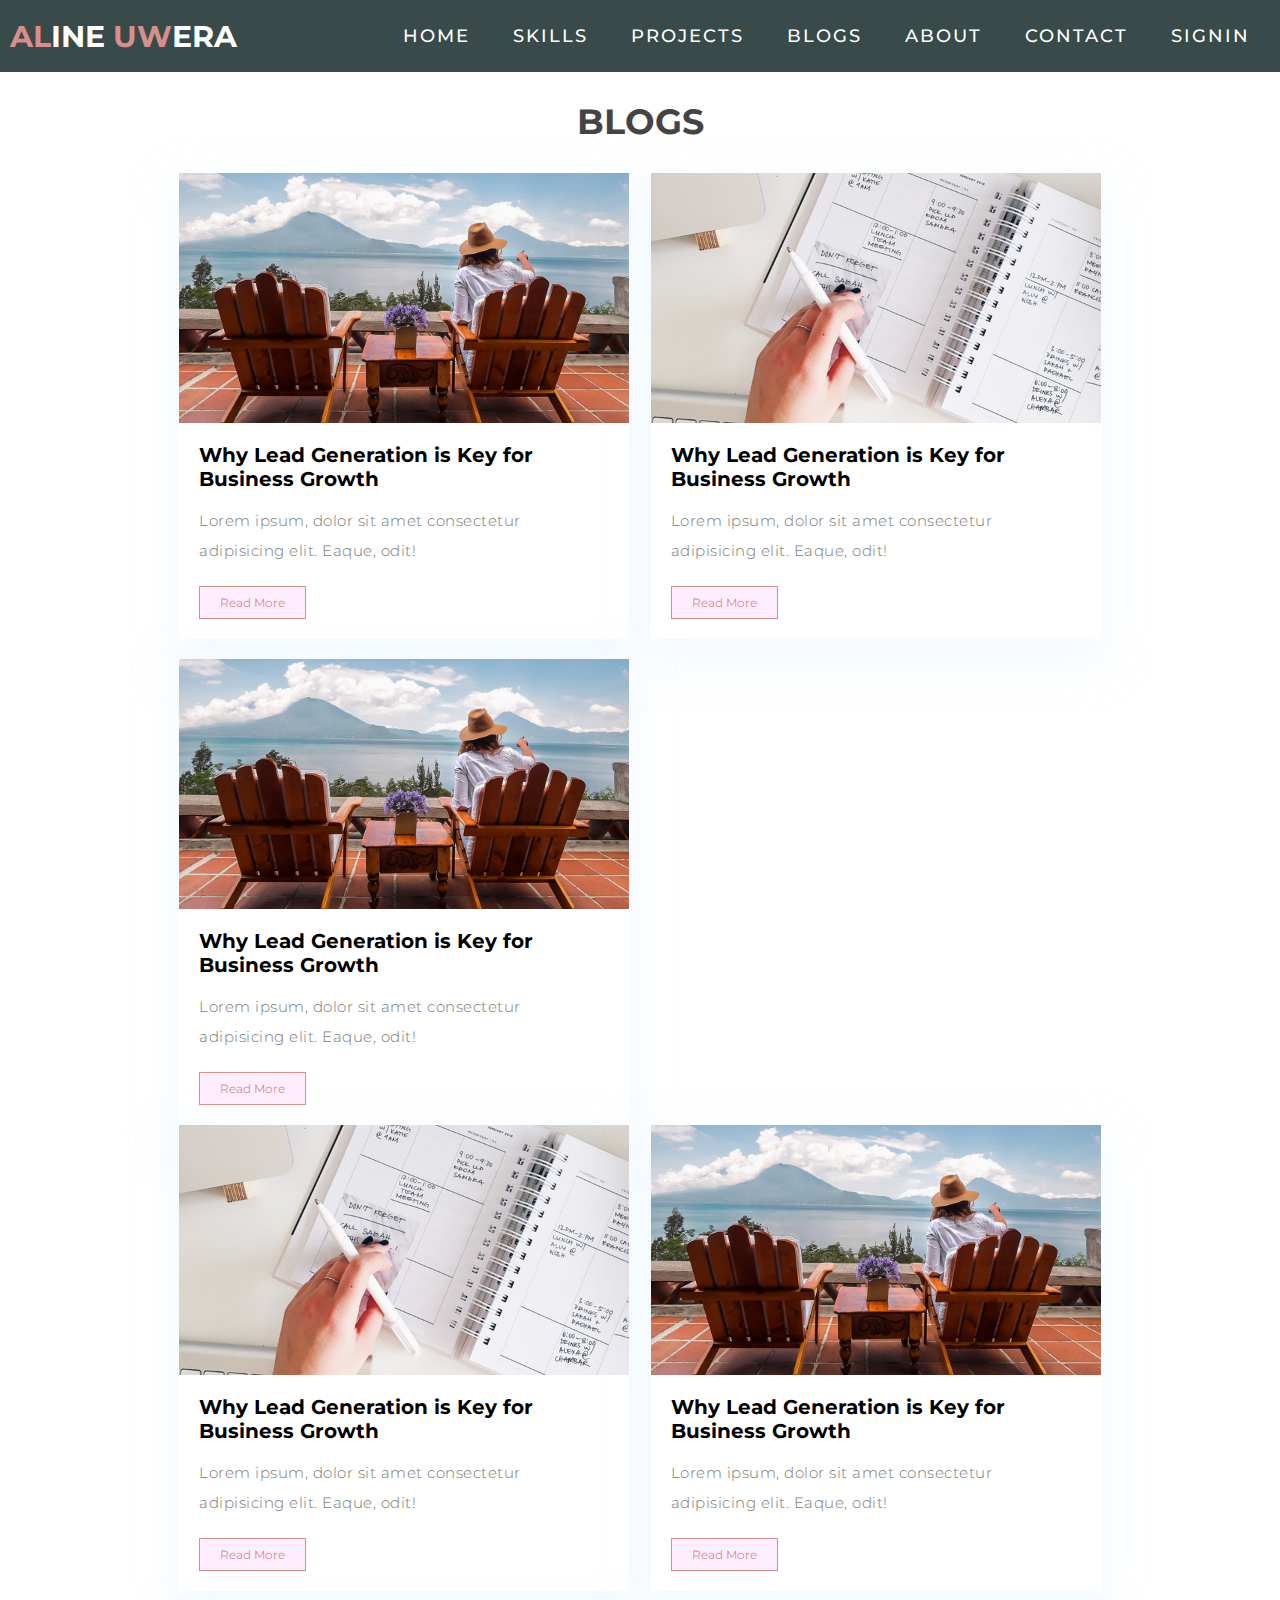
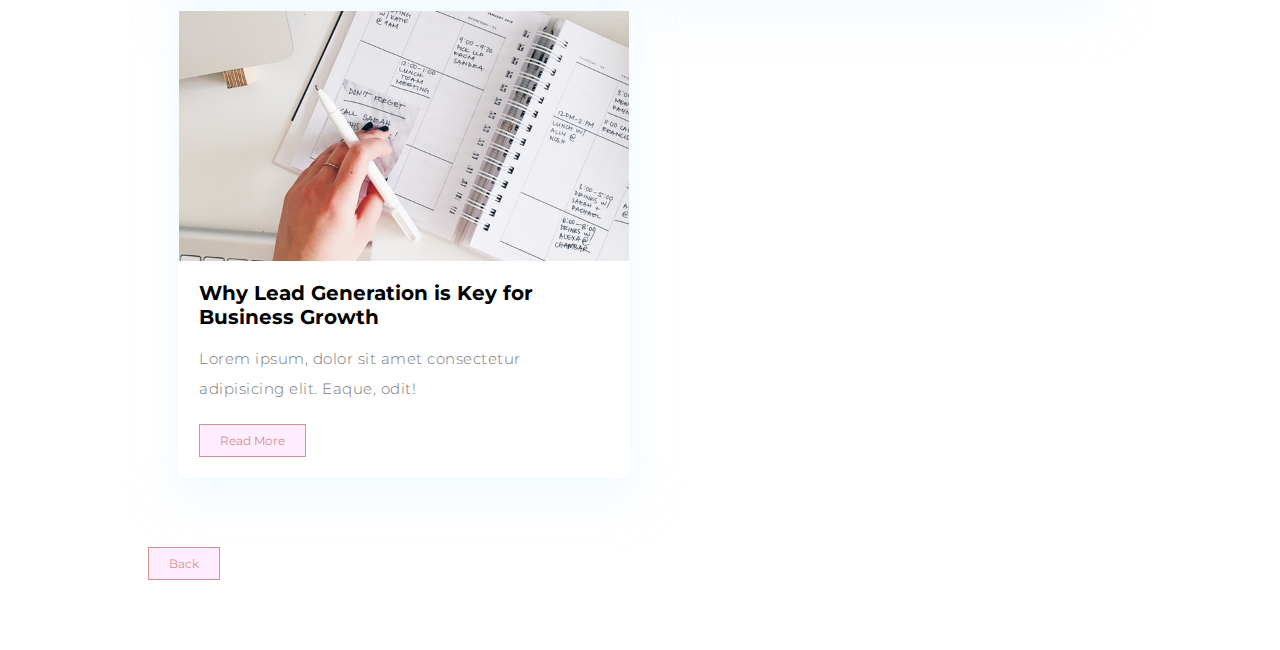
<file: blog.html>
<!DOCTYPE html>
<head>
    <title></title>
    <link rel="stylesheet" href="/css/style.css">
</head>
<body>

      <!-- Header -->
  <section id="header">
    <div class="header container">
      <div class="nav-bar">
        <div class="brand">
          <a href="#hero">
            <h1><span>Al</span>ine <span>UW</span>ERA</h1>
          </a>
        </div>
        <div class="nav-list">
          <div class="hamburger">
            <div class="bar"></div>
          </div>
          <ul>
            <li><a href="#hero" data-after="Home">Home</a></li>
            <li><a href="#services" data-after="Service">Skills</a></li>
            <li><a href="#projects" data-after="Projects">Projects</a></li>
            <li><a href="#blogs" data-after="blogs">Blogs</a></li>
            <li><a href="#about" data-after="About">About</a></li>
            <li><a href="#contact" data-after="Contact">Contact</a></li>
            <li><a href="/html/signup.html" data-after="SignUp">Signin</a></li>
          </ul>
        </div>
      </div>
    </div>
  </section>
  <!-- End Header -->
    
  <!-- Blog -->
  <section class="blog">
    <div class="containerc">
        <h1 class="heading">BLOGS</h1>

        <div class="box-container">

            <div class="box shadow">

                <div class="image">
                    <img src="/img/blog/blog_3.jpg" alt="">
                    <h3><i class="fas fa-heart"></i> 82</h3>
                </div>
                <div class="content">
                    <h3>Why Lead Generation is Key for Business Growth</h3>
                    <p>Lorem ipsum, dolor sit amet consectetur adipisicing elit. Eaque, odit!</p>
                    <a href="/html/viewblog.html" class="btn">read more</a>
                </div>

            </div>

            <div class="box shadow">

                <div class="image">
                    <img src="/img/img-1.png" alt="">
                    <h3><i class="fas fa-heart"></i> 77</h3>
                </div>
                <div class="content">
                    <h3>Why Lead Generation is Key for Business Growth</h3>
                    <p>Lorem ipsum, dolor sit amet consectetur adipisicing elit. Eaque, odit!</p>
                    <a href="/html/viewblog.html" class="btn">read more</a>
                </div>

            </div>

            <div class="box shadow">

                <div class="image">
                    <img src="/img/blog/blog_3.jpg" alt="">
                    <h3><i class="fas fa-heart"></i> 52</h3>
                </div>
                <div class="content">
                    <h3>Why Lead Generation is Key for Business Growth</h3>
                    <p>Lorem ipsum, dolor sit amet consectetur adipisicing elit. Eaque, odit!</p>
                    <a href="/html/viewblog.html" class="btn">read more</a>
                </div>

            </div>
        </div>
        <div class="box-container">
            <div class="box shadow">

                <div class="image">
                    <img src="/img/img-1.png" alt="">
                    <h3><i class="fas fa-heart"></i> 80</h3>
                </div>
                <div class="content">
                    <h3>Why Lead Generation is Key for Business Growth</h3>
                    <p>Lorem ipsum, dolor sit amet consectetur adipisicing elit. Eaque, odit!</p>
                    <a href="/html/viewblog.html" class="btn">read more</a>
                </div>

            </div>

            <div class="box shadow">

                <div class="image">
                    <img src="/img/blog/blog_3.jpg" alt="">
                    <h3><i class="fas fa-heart"></i> 50</h3>
                </div>
                <div class="content">
                    <h3>Why Lead Generation is Key for Business Growth</h3>
                    <p>Lorem ipsum, dolor sit amet consectetur adipisicing elit. Eaque, odit!</p>
                    <a href="/html/viewblog.html" class="btn">read more</a>
                </div>

            </div>

            <div class="box shadow">

                <div class="image">
                    <img src="/img/img-1.png" alt="">
                    <h3><i class="fas fa-heart"></i> 40</h3>
                </div>
                <div class="content">
                    <h3>Why Lead Generation is Key for Business Growth</h3>
                    <p>Lorem ipsum, dolor sit amet consectetur adipisicing elit. Eaque, odit!</p>
                    <a href="/html/viewblog.html" class="btn">read more</a>
                </div>

            </div>
            
        </div>
    </div>
    <a href="/html/index.html" class="btn back ">Back</a>
</section>
  <!-- End of blog -->
  
</body>
</html>
</file>
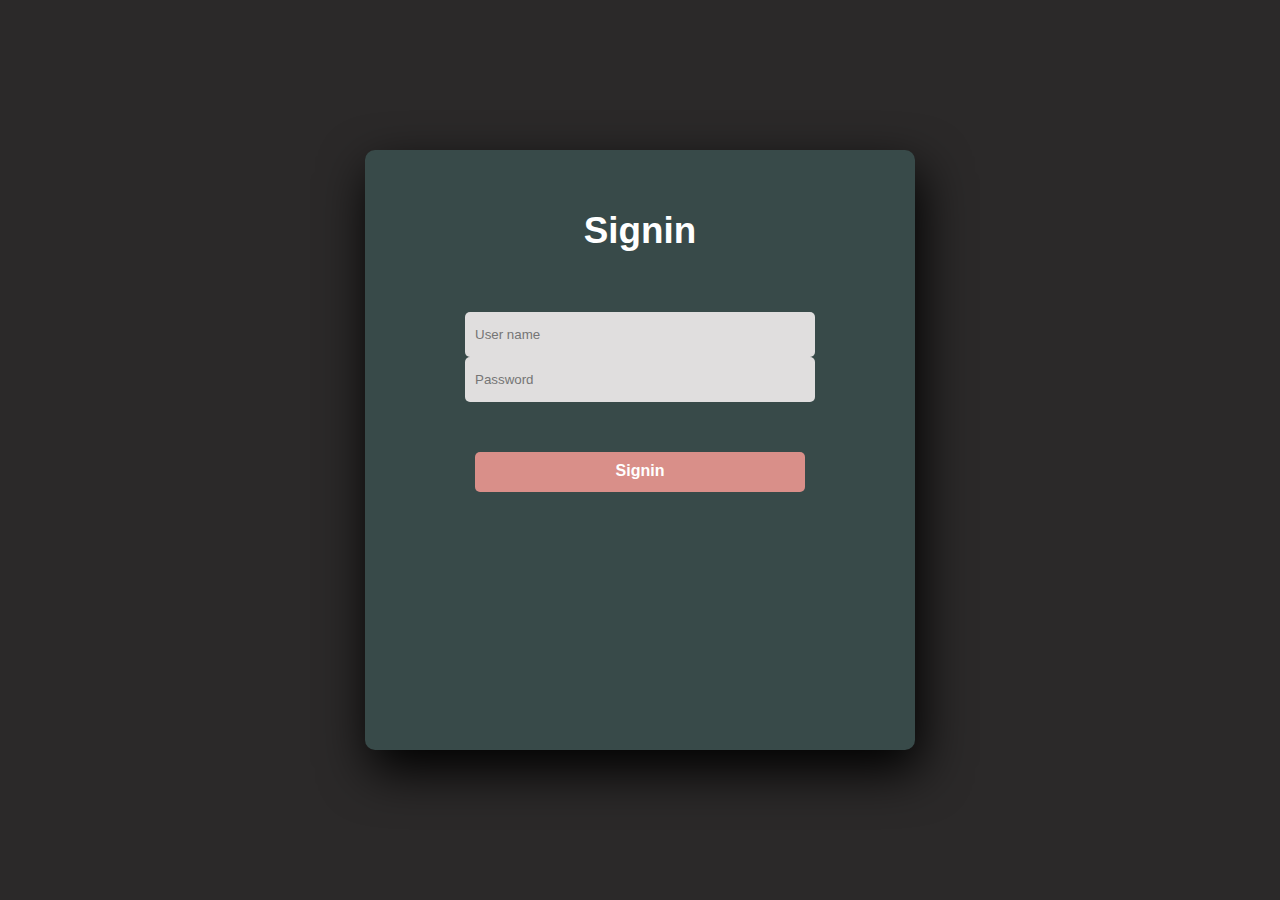
<file: signup.html>
<!DOCTYPE html>
<head>
    <title>SIGNIN</title>
    <link rel="stylesheet" href="/css/signin/styles.css">
</head>
<body>
    <div class="main">  	
	
        <div class="sign">
            <form >
                <label for="chk" aria-hidden="true">Signin</label>
                <input type="text" name="txt" placeholder="User name" >
                <input type="password" name="pswd" placeholder="Password" >
                <a href="/html/dashboard.html"class="button">Signin</a>
            </form>
        </div>
    
    </div>
    
</body>
</html>
</file>
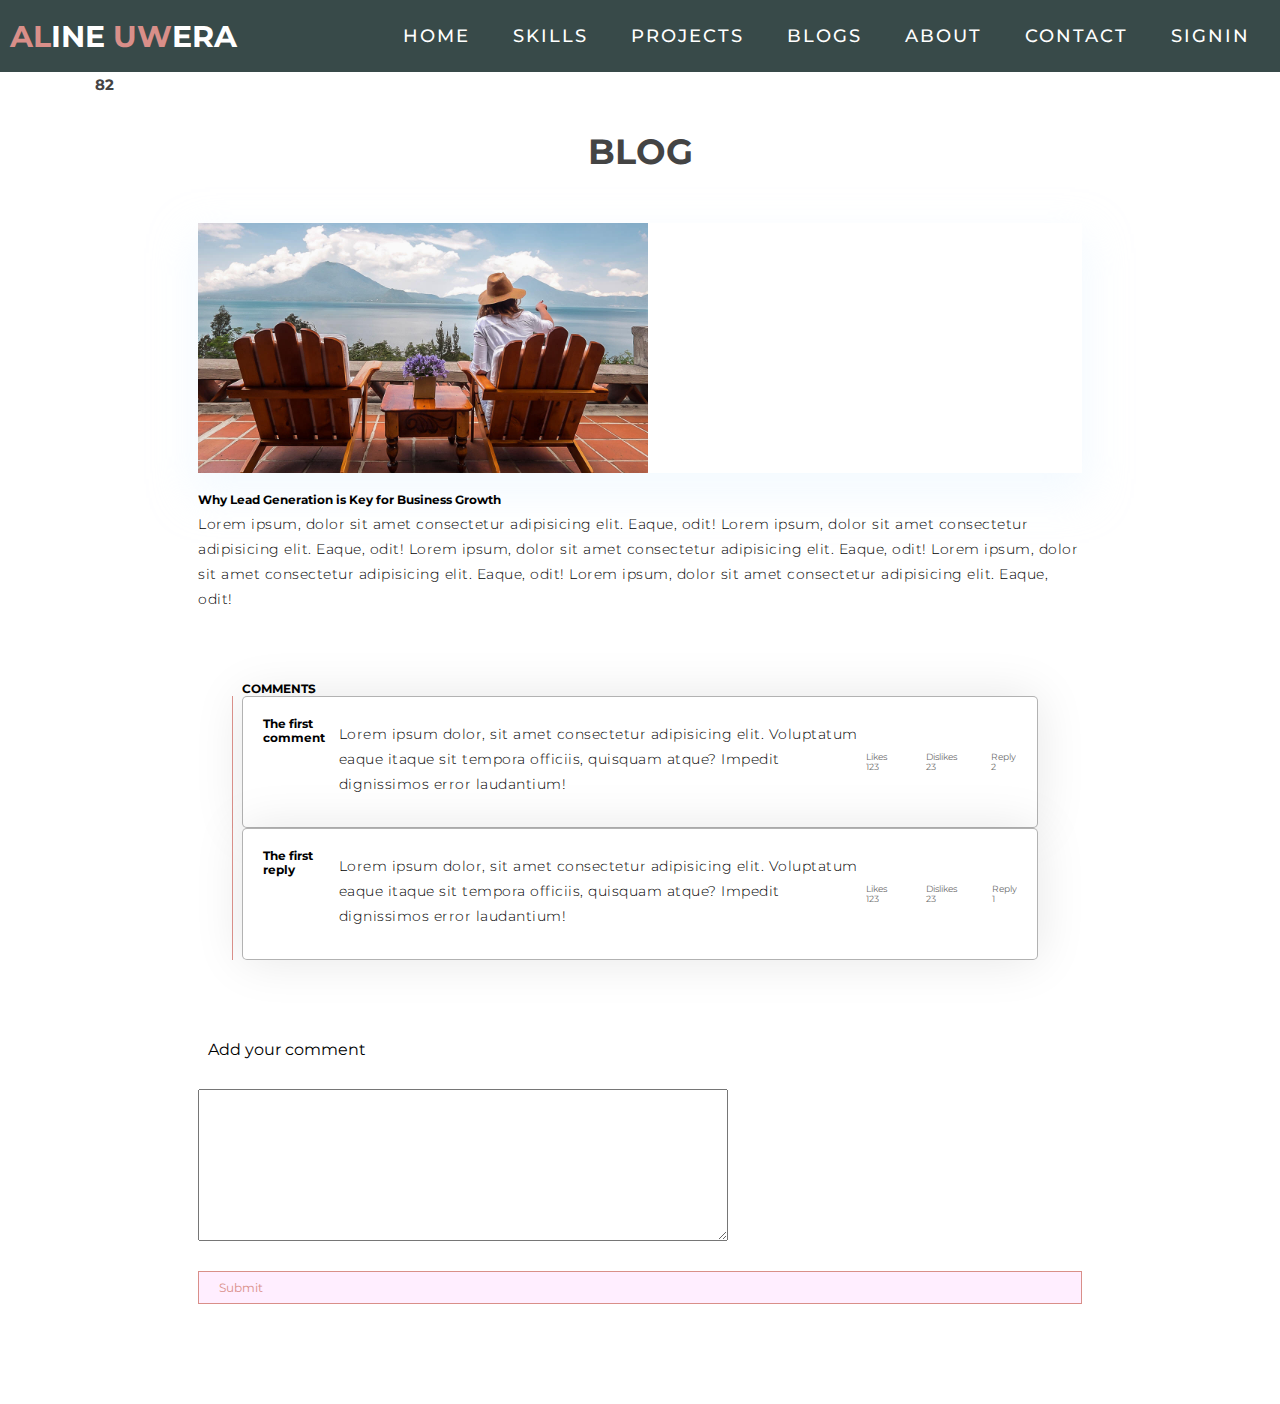
<file: viewblog.html>
<!DOCTYPE html>
<head>
    <title></title>
    <link rel="stylesheet" href="/css/style.css">
    <meta name="viewport" content="width=device-width, initial-scale=1.0">
</head>
<body>

  <!-- Header -->
  <section id="header">
    <div class="header container">
      <div class="nav-bar">
        <div class="brand">
          <a href="#hero">
            <h1><span>Al</span>ine <span>UW</span>ERA</h1>
          </a>
        </div>
        <div class="nav-list">
          <div class="hamburger">
            <div class="bar"></div>
          </div>
          <ul>
            <li><a href="#hero" data-after="Home">Home</a></li>
            <li><a href="#services" data-after="Service">Skills</a></li>
            <li><a href="#projects" data-after="Projects">Projects</a></li>
            <li><a href="#blogs" data-after="blogs">Blogs</a></li>
            <li><a href="#about" data-after="About">About</a></li>
            <li><a href="#contact" data-after="Contact">Contact</a></li>
            <li><a href="/html/signup.html" data-after="SignUp">Signin</a></li>
          </ul>
        </div>
      </div>
    </div>
  </section>
  <!-- End Header -->

    
  <!-- Blog -->
  
  <div class="blog containerc">
            <h1 class="heading">BLOG</h1>
            <div class="box-container containerc view">
              <div class="box shadow">
                  <div class="image">
                      <img src="/img/blog/blog_3.jpg" alt="">
                      <h3><i class="fas fa-heart"></i> 82</h3>
                  </div>
              </div>
                <div class="content">
                    <h3>Why Lead Generation is Key for Business Growth</h3>
                    <p>Lorem ipsum, dolor sit amet consectetur adipisicing elit. Eaque, odit!
                        Lorem ipsum, dolor sit amet consectetur adipisicing elit. Eaque, odit!
                        Lorem ipsum, dolor sit amet consectetur adipisicing elit. Eaque, odit!
                        Lorem ipsum, dolor sit amet consectetur adipisicing elit. Eaque, odit!
                        Lorem ipsum, dolor sit amet consectetur adipisicing elit. Eaque, odit!
                    </p>
                </div>
                
                <div class="containerc">
                  <div class=""><h3>COMMENTS</h3></div>
                  <div class="comment-container opened" id="first-comment">
                    <div class="comment-card">
                      <h3 class="comment-title">The first comment</h3>
                      <p>
                        Lorem ipsum dolor, sit amet consectetur adipisicing elit. Voluptatum
                        eaque itaque sit tempora officiis, quisquam atque? Impedit
                        dignissimos error laudantium!
                      </p>
                      <div class="comment-footer">
                        <div>Likes 123</div>
                        <div>Dislikes 23</div>
                        <div class="show-replies">Reply 2</div>
                      </div>
                    </div>
                    <div class="comment-container" dataset="first-comment" id="first-reply">
                      <div class="comment-card">
                        <h3 class="comment-title">The first reply</h3>
                        <p>
                          Lorem ipsum dolor, sit amet consectetur adipisicing elit.
                          Voluptatum eaque itaque sit tempora officiis, quisquam atque?
                          Impedit dignissimos error laudantium!
                        </p>
                        <div class="comment-footer">
                          <div>Likes 123</div>
                          <div>Dislikes 23</div>
                          <div class="show-replies">Reply 1</div>
                        </div>
                      </div>
                    </div>
                  </div>
                </div>
                  <label for="comment">Add your comment</label>
                  <textarea name="comment" id="comment" cols=60" rows="10"></textarea>

                  <a href="#" class="btn ">Submit</a>
          </div>

  </div>
        <!-- <a href="blog.html" class="btn back">Back</a> -->
      
<script src="/js/index.js"></script>
  <!-- End of blog  -->
  
</body>
</html>
</file>
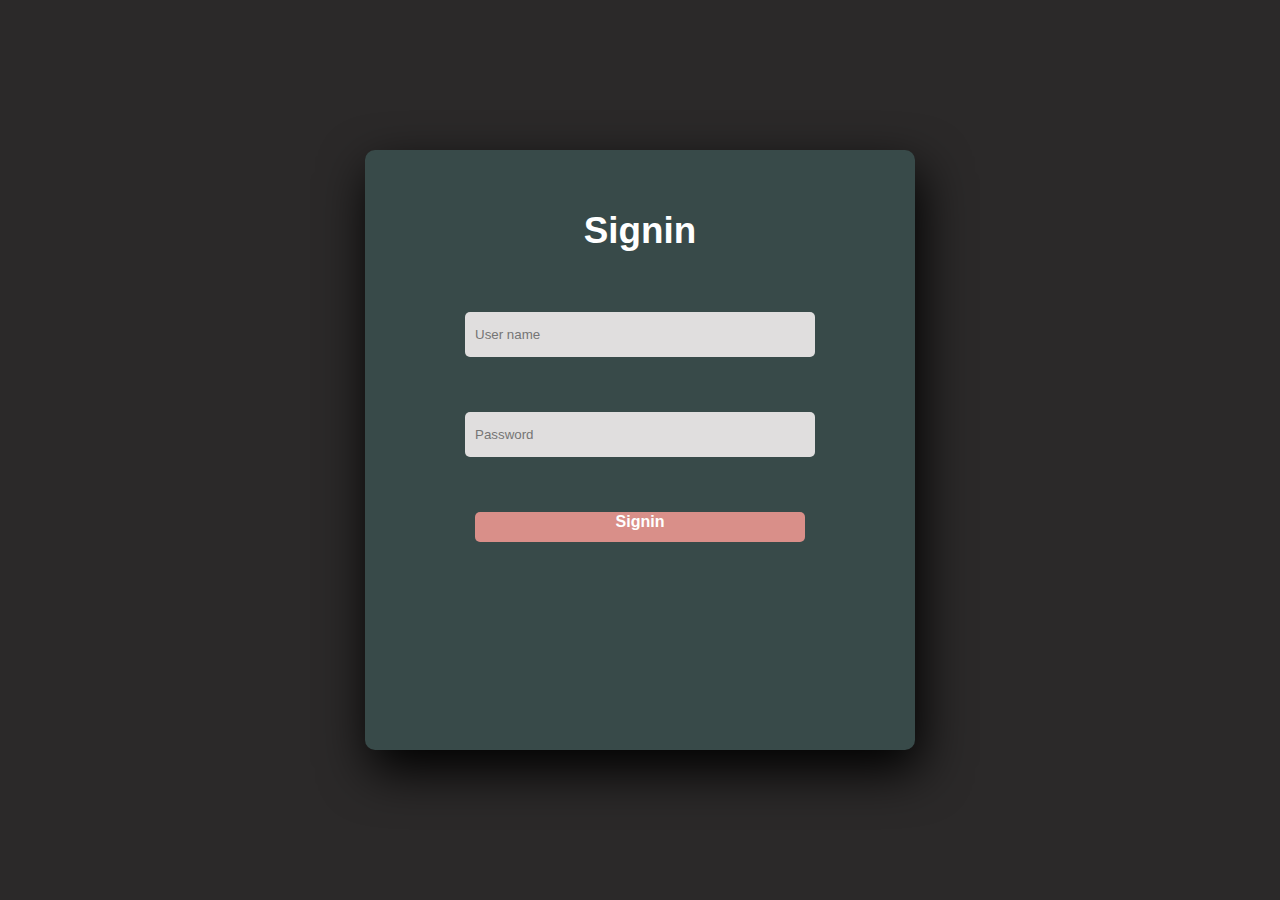
<file: html/signup.html>
<!DOCTYPE html>
<head>
    <title>SIGNIN</title>
    <meta charset="UTF-8">
    <meta http-equiv="X-UA-Compatible" content="IE=edge">
    <meta name="viewport" content="width=device-width, initial-scale=1.0">
    <link rel="stylesheet" href="./../css/signin/styles.css">
</head>
<body>
    <div class="main">  	
	
            <form  id="form_login" method="post" name="form">
                <label>Signin</label>
                <input type="text" id="input_email" name="email" placeholder="User name" class="username" >
                <div class="email_error"></div>
                <input type="password" id="input_password" name="password" placeholder="Password" class="pass password" >
                <div class="password_error"></div>
                <div class="form_error"></div>
                <button type="submit" class="button">Signin</button>
                 <!-- <a type="submit" href="./dashboard.html" class="button">Signin</a> -->      
            </form>
    
    </div>
    <script src="./../js/sign-in-validation.js"></script>
</body>
</html>
</file>
<file: css/style.css>
@import 'https://fonts.googleapis.com/css?family=Montserrat:300, 400, 700&display=swap';
* {
	padding: 0;
	margin: 0;
	box-sizing: border-box;
    outline: none;
    text-decoration: none;
    transition: all .2s linear;
}
html {
	/* font-size: 16px; */
	font-family: 'Montserrat', sans-serif;
	scroll-behavior: smooth;
	font-size: 62.5%;
    overflow-x: hidden;
}
a {
	text-decoration: none;
}
.container {
	min-height: 100vh;
	width: 100%;
	display: flex;
	align-items: center;
	justify-content: center;

}
img {
	height: 100%;
	width: 100%;
	object-fit: cover;
}

p {
	color: black;
	font-size: 1.4rem;
	margin-top: 5px;
	line-height: 2.5rem;
	font-weight: 300;
	letter-spacing: 0.05rem;
}
.section-title {
	font-size: 4rem;
	font-weight: 300;
	color: black;
	margin-bottom: 10px;
	text-transform: uppercase;
	letter-spacing: 0.2rem;
	text-align: center;
}
.section-title span {
	color: #D98F89;
}

.cta {
	display: inline-block;
	padding: 10px 30px;
	color: white;
	background-color: transparent;
	border: 2px solid #D98F89;
	font-size: 2rem;
	text-transform: uppercase;
	letter-spacing: 0.1rem;
	margin-top: 30px;
	transition: 0.3s ease;
	transition-property: background-color, color;
}
.cta:hover {
	color: white;
	background-color: #D98F89;
}
.brand h1 {
	font-size: 3rem;
	text-transform: uppercase;
	color: white;
}
.brand h1 span {
	color: #D98F89;
}

/* Header section */
#header {
	position: fixed;
	z-index: 1000;
	left: 0;
	top: 0;
	width: 100vw;
	height: auto;
}
#header .header {
	min-height: 8vh;
	background-color: #384A49;
	transition: 0.3s ease background-color;
}
#header .nav-bar {
	display: flex;
	align-items: center;
	justify-content: space-between;
	width: 100%;
	height: 100%;
	max-width: 1300px;
	padding: 0 10px;
}
#header .nav-list ul {
	list-style: none;
	position: absolute;
	background-color: #384A49;
	width: 100vw;
	height: 100vh;
	left: 100%;
	top: 0;
	display: flex;
	flex-direction: column;
	justify-content: center;
	align-items: center;
	z-index: 1;
	overflow-x: hidden;
	transition: 0.5s ease left;
}
#header .nav-list ul.active {
	left: 0%;
}
#header .nav-list ul a {
	font-size: 2.5rem;
	font-weight: 500;
	letter-spacing: 0.2rem;
	text-decoration: none;
	color: white;
	text-transform: uppercase;
	padding: 20px;
	display: block;
}
#header .nav-list ul a::after {
	content: attr(data-after);
	position: absolute;
	top: 50%;
	left: 50%;
	transform: translate(-50%, -50%) scale(0);
	color: 384A49;
	font-size: 13rem;
	letter-spacing: 50px;
	z-index: -1;
	transition: 0.3s ease letter-spacing;
}
#header .nav-list ul li:hover a::after {
	transform: translate(-50%, -50%) scale(1);
	letter-spacing: initial;
}
#header .nav-list ul li:hover a {
	color: #D98F89;
}
#header .hamburger {
	height: 60px;
	width: 60px;
	display: inline-block;
	border: 3px solid white;
	border-radius: 50%;
	position: relative;
	display: flex;
	align-items: center;
	justify-content: center;
	z-index: 100;
	cursor: pointer;
	transform: scale(0.8);
	margin-right: 20px;
}
#header .hamburger:after {
	position: absolute;
	content: '';
	height: 100%;
	width: 100%;
	border-radius: 50%;
	border: 3px solid white;
	animation: hamburger_puls 1s ease infinite;
}
#header .hamburger .bar {
	height: 2px;
	width: 30px;
	position: relative;
	background-color: white;
	z-index: -1;
}
#header .hamburger .bar::after,
#header .hamburger .bar::before {
	content: '';
	position: absolute;
	height: 100%;
	width: 100%;
	left: 0;
	background-color: white;
	transition: 0.3s ease;
	transition-property: top, bottom;
}
#header .hamburger .bar::after {
	top: 8px;
}
#header .hamburger .bar::before {
	bottom: 8px;
}
#header .hamburger.active .bar::before {
	bottom: 0;
}
#header .hamburger.active .bar::after {
	top: 0;
}
/* End Header section */

/* Hero Section */
#hero {
	background-image: url(./../img/background.jpg);
	background-size: cover;
	background-position: top center;
	position: relative;
	z-index: 1;
}
#hero::after {
	content: '';
	position: absolute;
	left: 0;
	top: 0;
	height: 100%;
	width: 100%;
	background-color: black;
	opacity: 0.7;
	z-index: -1;
}
#hero .hero {
	max-width: 1200px;
	margin: 0 auto;
	padding: 0 50px;
	justify-content: flex-start;
}
#hero h1 {
	display: block;
	width: fit-content;
	font-size: 4rem;
	position: relative;
	color: transparent;
	animation: text_reveal 0.5s ease forwards;
	animation-delay: 1s;
}
#hero h1:nth-child(1) {
	animation-delay: 1s;
}
#hero h1:nth-child(2) {
	animation-delay: 2s;
}
#hero h1:nth-child(3) {
	animation: text_reveal_name 0.5s ease forwards;
	animation-delay: 3s;
}
#hero h1 span {
	position: absolute;
	top: 0;
	left: 0;
	height: 100%;
	width: 0;
	background-color: #D98F89;
	animation: text_reveal_box 1s ease;
	animation-delay: 0.5s;
}
#hero h1:nth-child(1) span {
	animation-delay: 0.5s;
}
#hero h1:nth-child(2) span {
	animation-delay: 1.5s;
}
#hero h1:nth-child(3) span {
	animation-delay: 2.5s;
}

/* End Hero Section */

/* Services Section */
#services .services {
	flex-direction: column;
	text-align: center;
	max-width: 1500px;
	margin: 0 auto;
	padding: 00px 0;
}
#services .service-top {
	max-width: 500px;
	margin: 0 auto;
}
#services .service-bottom {
	display: flex;
	align-items: center;
	justify-content: center;
	flex-wrap: wrap;
	margin-top: 50px;
}
#services .service-item {
	flex-basis: 80%;
	display: flex;
	align-items: flex-start;
	justify-content: center;
	flex-direction: column;
	padding: 30px;
	border-radius: 10px;
	background-image: url(/img/img-1.png);
	background-size: cover;
	margin: 10px 5%;
	position: relative;
	z-index: 1;
	overflow: hidden;
}
#services .service-item::after {
	content: '';
	position: absolute;
	left: 0;
	top: 0;
	height: 100%;
	width: 100%;
	background-image: linear-gradient(60deg, #29323c 0%, #485563 100%);
	opacity: 0.9;
	z-index: -1;
}
#services .service-bottom .icon {
	height: 80px;
	width: 80px;
	margin-bottom: 20px;
}
#services .service-item h2 {
	font-size: 2rem;
	color: white;
	margin-bottom: 10px;
	text-transform: uppercase;
}
#services .service-item p {
	color: white;
	text-align: left;
}
/* End Services Section */

/* Services Section */
#blogs .services {
	flex-direction: column;
	text-align: center;
	max-width: 1500px;
	margin: 0 auto;
	padding: 00px 0;
}
#blogs .service-top {
	max-width: 500px;
	margin: 0 auto;
}
#blogs .service-bottom {
	display: flex;
	align-items: center;
	justify-content: center;
	flex-wrap: wrap;
	margin-top: 50px;
}
#blogs .service-item {
	flex-basis: 80%;
	display: flex;
	align-items: flex-start;
	justify-content: center;
	flex-direction: column;
	padding: 30px;
	border-radius: 10px;
	background-image: url(/img/img-1.png);
	background-size: cover;
	margin: 10px 5%;
	position: relative;
	z-index: 1;
	overflow: hidden;
}
#blogs .service-item::after {
	content: '';
	position: absolute;
	left: 0;
	top: 0;
	height: 100%;
	width: 100%;
	background-image: linear-gradient(60deg, #29323c 0%, #485563 100%);
	opacity: 0.9;
	z-index: -1;
}
#blogs .service-bottom .icon {
	height: 80px;
	width: 80px;
	margin-bottom: 20px;
}
#blogs .service-item h2 {
	font-size: 2rem;
	color: white;
	margin-bottom: 10px;
	text-transform: uppercase;
}
#blogs .service-item p {
	color: white;
	text-align: left;
}
/* End Blog Section */

/* Projects section */
#projects .projects {
	flex-direction: column;
	max-width: 1200px;
	margin: 0 auto;
	padding: 100px 0;
}
#projects .projects-header h1 {
	margin-bottom: 50px;
}
#projects .all-projects {
	display: flex;
	align-items: center;
	justify-content: center;
	flex-direction: column;
}
#projects .project-item {
	display: flex;
	align-items: center;
	justify-content: center;
	flex-direction: column;
	width: 80%;
	margin: 20px auto;
	overflow: hidden;
	border-radius: 10px;
}
#projects .project-info {
	padding: 30px;
	flex-basis: 50%;
	height: 100%;
	display: flex;
	align-items: flex-start;
	justify-content: center;
	flex-direction: column;
	background-image: linear-gradient(60deg, #29323c 0%, #485563 100%);
	color: white;
}
#projects .project-info h1 {
	font-size: 4rem;
	font-weight: 500;
}
#projects .project-info h2 {
	font-size: 1.8rem;
	font-weight: 500;
	margin-top: 10px;
}
#projects .project-info p {
	color: white;
}
#projects .project-img {
	flex-basis: 50%;
	height: 300px;
	overflow: hidden;
	position: relative;
}
#projects .project-img:after {
	content: '';
	position: absolute;
	left: 0;
	top: 0;
	height: 100%;
	width: 100%;
	background-image: linear-gradient(60deg, #29323c 0%, #485563 100%);
	opacity: 0.7;
}
#projects .project-img img {
	transition: 0.3s ease transform;
}
#projects .project-item:hover .project-img img {
	transform: scale(1.1);
}
/* End Projects section */

/* About Section */
#about .about {
	flex-direction: column-reverse;
	text-align: center;
	max-width: 1200px;
	margin: 0 auto;
	padding: 100px 20px;
}
#about .col-left {
	width: 250px;
	height: 360px;
}
#about .col-right {
	width: 100%;
}
#about .col-right h2 {
	font-size: 1.8rem;
	font-weight: 500;
	letter-spacing: 0.2rem;
	margin-bottom: 10px;
}
#about .col-right p {
	margin-bottom: 20px;
}
#about .col-right .cta {
	color: black;
	margin-bottom: 50px;
	padding: 10px 20px;
	font-size: 2rem;
}
#about .col-left .about-img {
	height: 100%;
	width: 100%;
	position: relative;
	border: 10px solid white;
}
#about .col-left .about-img::after {
	content: '';
	position: absolute;
	left: -33px;
	top: 19px;
	height: 98%;
	width: 98%;
	border: 7px solid #D98F89;
	z-index: -1;
}
/* End About Section */

/* contact Section */
#contact .contact {
	flex-direction: column;
	max-width: 1200px;
	margin: 0 auto;
	width: 90%;
}
#contact .contact-items {
	/* max-width: 400px; */
	width: 100%;
}
#contact .contact-item {
	width: 80%;
	padding: 20px;
	text-align: center;
	border-radius: 10px;
	padding: 30px;
	margin: 30px;
	display: flex;
	justify-content: center;
	align-items: center;
	flex-direction: column;
	box-shadow: 0px 0px 18px 0 #0000002c;
	transition: 0.3s ease box-shadow;
}
#contact .contact-item:hover {
	box-shadow: 0px 0px 5px 0 #0000002c;
}
#contact .icon {
	width: 70px;
	margin: 0 auto;
	margin-bottom: 10px;
}
#contact .contact-info h1 {
	font-size: 2.5rem;
	font-weight: 500;
	margin-bottom: 5px;
}
#contact .contact-info h2 {
	font-size: 1.3rem;
	line-height: 2rem;
	font-weight: 500;
}
label{
	margin: 10px;
	font-size: 16px;
	width: 30%;
}
input{
	width: 60%;
}
textarea{
	width: 60%;
}
.contact-form{
	display: flex;
}
.form-control{
	display: flex;
	padding: 10px 0;
	gap: 2px;
	width:100%
}
#submit-btn {
	display: flex;
	justify-content:center ;
	background-color: #D98F89;
	justify-content: center;
	width: 30%;
	border: .5px solid#D98F89;
	height: 30px;
	transition: width 0.4s ease-in-out;
	}
.submit-button{
	display: flex;
	justify-content: center;
	margin: 10px;
}

input.invalid{
	border: 1px solid red;
}
error-hint{
	color: red;
}
.hidden{
	display: none;
}
.email_error, .name_error, .message_error, .comment_error{
	display: flex;
	margin-left: 222px;
	/* justify-content: center; */
	color: #c62828;
	margin-top: 5px;
	margin-bottom: 20px;
}

/*End contact Section */

/* Footer */
#footer {
	background-image: linear-gradient(60deg, #29323c 0%, #485563 100%);
}
#footer .footer {
	min-height: 200px;
	flex-direction: column;
	padding-top: 50px;
	padding-bottom: 10px;
}
#footer h2 {
	color: white;
	font-weight: 500;
	font-size: 1.8rem;
	letter-spacing: 0.1rem;
	margin-top: 10px;
	margin-bottom: 10px;
}
#footer .social-icon {
	display: flex;
	margin-bottom: 30px;
}
#footer .social-item {
	height: 50px;
	width: 50px;
	margin: 0 5px;
}
#footer .social-item img {
	filter: grayscale(1);
	transition: 0.3s ease filter;
}
#footer .social-item:hover img {
	filter: grayscale(0);
}
#footer p {
	color: white;
	font-size: 1.3rem;
}
/* End Footer */

/* SignUp */

.sign-up{
	display: flex;
	flex-direction:column;
}

/* End of SignUp */

/* Blog */


.blog{
    padding: 5rem 10%;
	position: absolute;
	left: 0;
	right: 0;
}
.box{
	display:flex;
	flex-flow: column;
	flex-direction: column;
	flex-wrap: wrap;
}

.heading{
    text-align: center;
    margin-bottom: 3rem;
	margin-top: 3rem;
    font-size: 3.5rem;
    text-transform: capitalize;
    color: #444;
}

.blog .box-container{
	display: flex;
	justify-content: space-between;
	width:fit-content;
	gap: 2rem;  
	flex:1 1 0;
	/* flex-direction: column; */
	flex-wrap: wrap;
}

.blog .box-container .box:hover .image img{
    transform: scale(1.1);
}

.blog .box-container .box.shadow{
    box-shadow: 0px 18px 39.1px 6.9px rgba(224, 241, 255, 0.34) !important;
}


.blog .box-container .box .image{
    width: 45em ;
	height: 25rem;
	align-items: center;
    overflow: hidden;
    /* position: relative; */
}

.blog .box-container .box .image img{
    /* height: 100%;
    width: 100%; */
     
}

.blog .box-container .box .image h3{
    background-color: #fff;
	
    color: #444;
    position: absolute;
    top: 2rem;
    left: 1rem;
    padding: .5rem 1.5rem;
    font-size: 1.5rem;
    border-radius: 15px;
}

.blog .box-container .box .image h3 i{
    color: red;
}

.btn i:hover{
    cursor: pointer;
}

.blog .box-container .box .content{
	width: 45em ;
	/* height: 25rem; */
    padding: 2rem;
    background-color: #fff;
}

.blog .box-container .box .content h3{
    font-size: 2rem;
}

.blog .box-container .box .content p{
    font-size: 1.5rem;
	width: 100%;
    padding: 1rem 0;
    line-height: 2;
    color: #777;
}

.btn{
    display: inline-block;
    margin-top: 1rem;
    padding: 0.8rem 2rem;
	align-items: center;
    font-size: 1.2rem;
    border: 0.1rem solid #D98F89;
    background: #ffeeff;
    color: #D98F89;
    cursor: pointer;
    text-transform: capitalize;
}

.btn:hover{
    background: #D98F89;
    color: #ffeeff;
}

.view{
	display: flex;
	flex-flow: column;
	gap: 2em;
	width: fit-content;

}
.back{
	margin: 2rem;
}
.btns{
    background: transparent;
    border: none;
	margin: 0;
	padding-left: 10px;
	font-size: 16px;
    outline: none;
    color: grey;
}

.center_display{
    display: flex;
    flex-direction: column;
    justify-content: center;
    align-items: center;
}

.form_info input{
    border: none;
    background: transparent;
    width: 90%;
    border-bottom: 1px solid #ccc;
    font-size: 18px;
    margin-bottom: 10px;
    outline: none;
}

 .form_info input::placeholder{
    color: #ddd;
} 
.c-btn{
	margin-left: 45%;
	margin-top:10px;
	width: 80px;
	height: 30px;
	border: none;
	background-color: #D98F89;
}

/* End of Blog */

/* comment on blog */

.containerc{
	width: min(90%,1140px);
	margin: 5em auto;
	right: 0;
	left: 0;
}
.comment-container{
	position: relative;
}
 #like-btn .btns{
	color: #D98F89;
}
.comment-container::before{
	content: "";
	background-color: #D98F89;
	position:absolute;
	min-height: 100%;
	width: 1px;
	left: -10px;
} 
.comment-container::not(:first-child){
	margin-left: 2rem;
	margin-top: 1rem;
}
 .comment-card{
	padding: 20px;
	background-color: #fff;
	display: grid;
	grid-template-columns: 10% 70% 20%;
	border: 1px solid rgba(0,0,0,0.3);
	border-radius: .5rem;
	min-width: 100%;
	box-shadow: 0 0 50px rgba(0,0,0,0.1);
}
.comment-card .pic{
	background-color: #d98f98;
	border-radius: 50%;
	margin:10%;
	font-size: 25px;
	color: white;
	text-transform: uppercase;
}
.comment-info{
	display: flex;
	flex-direction: column;
	justify-content: center;
}
.comment-info .user{
	color: #aaa;
	font-size:small;
}
.comment-card small, .comment-card p{
margin-bottom: 1rem;
}

.comment-footer{
	display: flex;
	font-size: .85rem;
	opacity: .6;
	gap:30px;
	justify-content: flex-end;
	align-items: center;
}
.comment-footer .heart-icon-comment{
	font-size: 20px;
	
	color: #eee;
}

/* with js */
.heart-icon-comment .fas-positive {
	color: red;
}
.comment-footer button{
	border: none;
	background: transparent;
	color: #aaa;
	text-transform: uppercase;
	cursor: pointer;
}



/* End of comments */

/* Admin Panel */

/* End of  Admin Panel */



/* Keyframes */
@keyframes hamburger_puls {
	0% {
		opacity: 1;
		transform: scale(1);
	}
	100% {
		opacity: 0;
		transform: scale(1.4);
	}
}
@keyframes text_reveal_box {
	50% {
		width: 100%;
		left: 0;
	}
	100% {
		width: 0;
		left: 100%;
	}
}
@keyframes text_reveal {
	100% {
		color: white;
	}
}
@keyframes text_reveal_name {
	100% {
		color: #D98F89;
		font-weight: 500;
	}
}
/* End Keyframes */

/* Media Query For Tablet */
@media only screen and (min-width: 768px) {
	.cta {
		font-size: 2.5rem;
		padding: 20px 60px;
	}
	h1.section-title {
		font-size: 6rem;
	}

	/* Hero */
	#hero h1 {
		font-size: 7rem;
	}
	/* End Hero */

	/* Services Section */
	#services .service-bottom .service-item {
		flex-basis: 45%;
		margin: 2.5%;
	}
	/* End Services Section */

	/* Project */
	#projects .project-item {
		flex-direction: row;
	}
	#projects .project-item:nth-child(even) {
		flex-direction: row-reverse;
	}
	#projects .project-item {
		height: 400px;
		margin: 0;
		width: 100%;
		border-radius: 0;
	}
	#projects .all-projects .project-info {
		height: 100%;
	}
	#projects .all-projects .project-img {
		height: 100%;
	}
	/* End Project */

	/* About */
	#about .about {
		flex-direction: row;
	}
	#about .col-left {
		width: 600px;
		height: 400px;
		padding-left: 60px;
	}
	#about .about .col-left .about-img::after {
		left: -45px;
		top: 34px;
		height: 98%;
		width: 98%;
		border: 10px solid #D98F89;
	}
	#about .col-right {
		text-align: left;
		padding: 30px;
	}
	#about .col-right h1 {
		text-align: left;
	}
	/* End About */

	/* contact  */
	#contact .contact {
		flex-direction: column;
		padding: 100px 0;
		align-items: center;
		justify-content: center;
		min-width: 20vh;
	}
	#contact .contact-items {
		width: 100%;
		display: flex;
		flex-direction: row;
		justify-content: space-evenly;
		margin: 0;
		padding: 40px;
	}
	#contact .contact-item {
		width: 30%;
		margin: 0;
		flex-direction: row;
	}
	#contact .contact-item .icon {
		height: 100px;
		width: 100px;
	}
	#contact .contact-item .icon img {
		object-fit: contain;
	}
	#contact .contact-item .contact-info {
		width: 100%;
		text-align: left;
		padding-left: 20px;
	}
	/* End contact  */
}
/* End Media Query For Tablet */

/* Media Query For Desktop */
@media only screen and (min-width: 1200px) {
	/* header */
	#header .hamburger {
		display: none;
	}
	#header .nav-list ul {
		position: initial;
		display: block;
		height: auto;
		width: fit-content;
		background-color: transparent;
	}
	#header .nav-list ul li {
		display: inline-block;
	}
	#header .nav-list ul li a {
		font-size: 1.8rem;
	}
	#header .nav-list ul a:after {
		display: none;
	}
	/* End header */

	#services .service-bottom .service-item {
		flex-basis: 22%;
		margin: 1.5%;
	}
	#blogs .service-bottom .service-item {
		flex-basis: 22%;
		margin: 1.5%;
	}
	/* .view{
		flex-basis: 22%;
		margin: 1.5% ;
	} */
}
/* End  Media Query For Desktop */
</file>
<file: css/signin/styles.css>
body{
	margin: 0;
	padding: 0;
	display: flex;
	justify-content: center;
	align-items: center;
	min-height: 100vh;
	font-family: 'Montserrat', sans-serif;
	background: #2B2929;
	
}
a{
	text-decoration: none;
	text-align: center;
	padding-top: 10px;
}
.main{
	width: 550px;
	height: 600px;
	background: #384A49;
	overflow: hidden;	
	border-radius: 10px;
	box-shadow: 5px 20px 50px #000;
}

label{
	color: #fff;
	font-size: 2.3em;
	justify-content: center;
	display: flex;
	margin: 60px;
	font-weight: bold;
	cursor: pointer;
	transition: .5s ease-in-out;
}
input{
	width: 60%;
	height: 25px;
	background: #e0dede;
	justify-content: center;
	display: flex;
	margin:auto;
	padding: 10px;
	border: none;
	outline: none;
	border-radius: 5px;
}
.name{
	position: relative;
	margin-top: 50px;
}
.pass{
	margin-top: 50px;
}
.button{
	width: 60%;
	height: 30px;
	margin: 50px auto;
	justify-content: center;
	display: flex;
	color: #fff;
	background: #D98F89;
	font-size: 1em;
	font-weight: bold;
	outline: none;
	border: none;
	border-radius: 5px;
	transition: .2s ease-in;
	cursor: pointer;
}
button:hover{
	background: #2B2929;
}
.email_error, .password_error{
	/* justify-content: center; */
	display:flex;
	width: 200px;
	margin-left: 100px;
	color: #c62828;
	margin-top: 5px;
	margin-bottom: 20px;
	/* display: none; */
}
</file>
